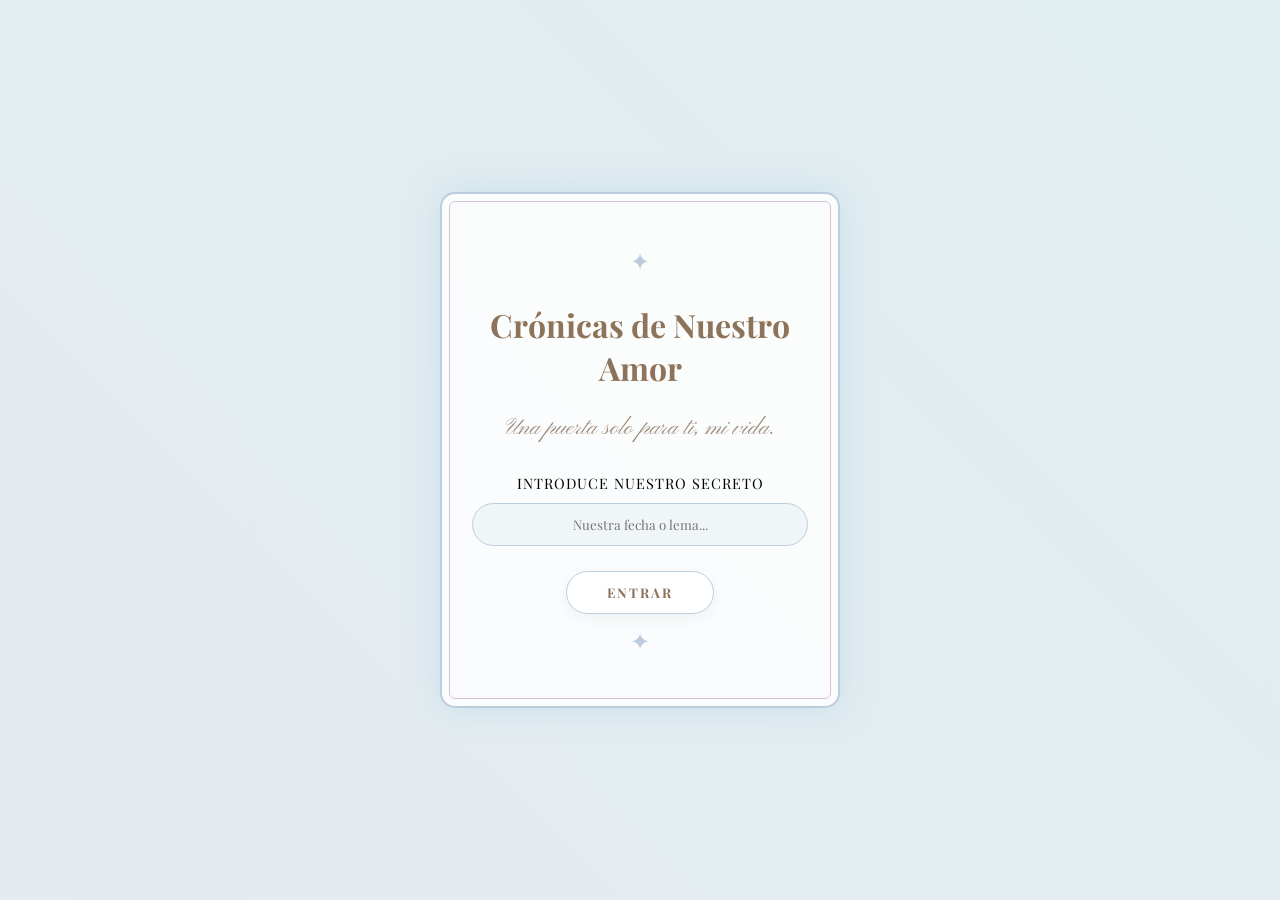
<file: Index.html>
<!DOCTYPE html>
<html lang="es">

<head>
    <meta charset="UTF-8">
    <meta name="viewport" content="width=device-width, initial-scale=1.0">
    <title>Crónicas de Nuestro Amor</title>
    <link
        href="https://fonts.googleapis.com/css2?family=Playfair+Display:ital,wght@0,400;0,700;1,400&family=Pinyon+Script&display=swap"
        rel="stylesheet">
    <link rel="stylesheet" href="./css/style.css">
    <link rel="stylesheet" href="./css/victorian.css">
    

</head>

<body>

    <div class="overlay-glow"></div>

    <main class="login-container">
        <section class="victorian-card">
            <div class="ornament-top">✦</div>

            <h1 class="main-title">Crónicas de Nuestro Amor</h1>
            <p class="dedication">Una puerta solo para ti, mi vida.</p>

            <form id="login-form" onsubmit="event.preventDefault(); checkAccess();">
                <div class="input-group">
                    <label for="pass-input" class="label-text">Introduce nuestro secreto</label>
                    <input type="password" id="pass-input" placeholder="Nuestra fecha o lema..." required>
                </div>

                <button type="submit" class="btn-victorian">
                    <span class="btn-text">ENTRAR</span>
                </button>
            </form>

            <div class="ornament-bottom">✦</div>
        </section>
    </main>

    <div id="custom-modal" class="modal-overlay">
        <div class="modal-content">
            <span class="ornament">❧</span>
            <h2 class="script-font">Lo lamento, mi vida...</h2>
            <p>El corazón no reconoce esa palabra secreta. Inténtalo de nuevo.</p>
            <button onclick="closeModal()" class="btn-victorian">Regresar</button>
            <span class="ornament">☙</span>
        </div>
    </div>

    <script src="./js/script.js"></script>
</body>

</html>
</file>
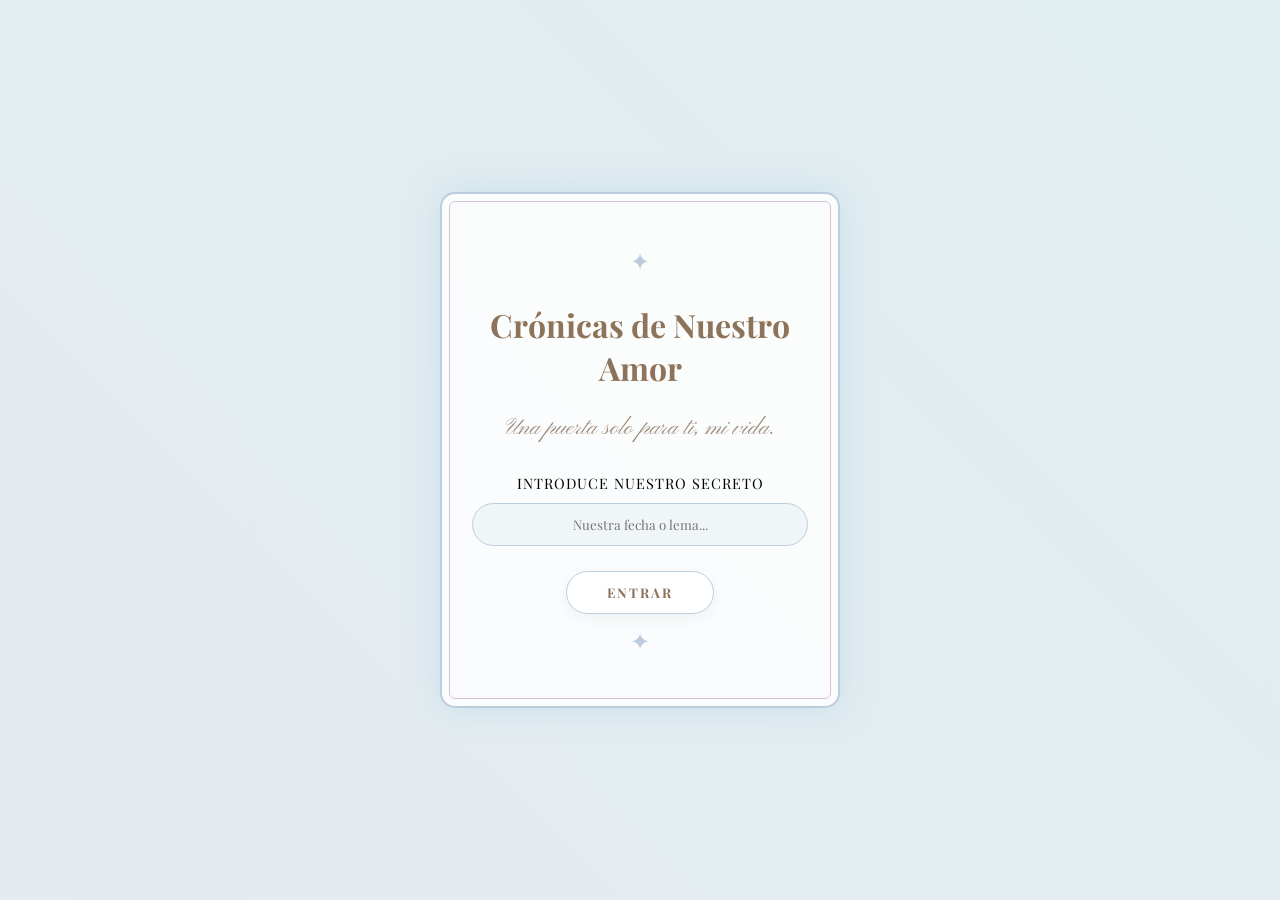
<file: index.html>
<!DOCTYPE html>
<html lang="es">

<head>
    <meta charset="UTF-8">
    <meta name="viewport" content="width=device-width, initial-scale=1.0">
    <title>Crónicas de Nuestro Amor</title>
    <link
        href="https://fonts.googleapis.com/css2?family=Playfair+Display:ital,wght@0,400;0,700;1,400&family=Pinyon+Script&display=swap"
        rel="stylesheet">
    <link rel="stylesheet" href="./css/style.css">
    <link rel="stylesheet" href="./css/victorian.css">
    

</head>

<body>

    <div class="overlay-glow"></div>

    <main class="login-container">
        <section class="victorian-card">
            <div class="ornament-top">✦</div>

            <h1 class="main-title">Crónicas de Nuestro Amor</h1>
            <p class="dedication">Una puerta solo para ti, mi vida.</p>

            <form id="login-form" onsubmit="event.preventDefault(); checkAccess();">
                <div class="input-group">
                    <label for="pass-input" class="label-text">Introduce nuestro secreto</label>
                    <input type="password" id="pass-input" placeholder="Nuestra fecha o lema..." required>
                </div>

                <button type="submit" class="btn-victorian">
                    <span class="btn-text">ENTRAR</span>
                </button>
            </form>

            <div class="ornament-bottom">✦</div>
        </section>
    </main>

    <div id="custom-modal" class="modal-overlay">
        <div class="modal-content">
            <span class="ornament">❧</span>
            <h2 class="script-font">Lo lamento, mi vida...</h2>
            <p>El corazón no reconoce esa palabra secreta. Inténtalo de nuevo.</p>
            <button onclick="closeModal()" class="btn-victorian">Regresar</button>
            <span class="ornament">☙</span>
        </div>
    </div>

    <script src="./js/script.js"></script>
</body>

</html>
</file>
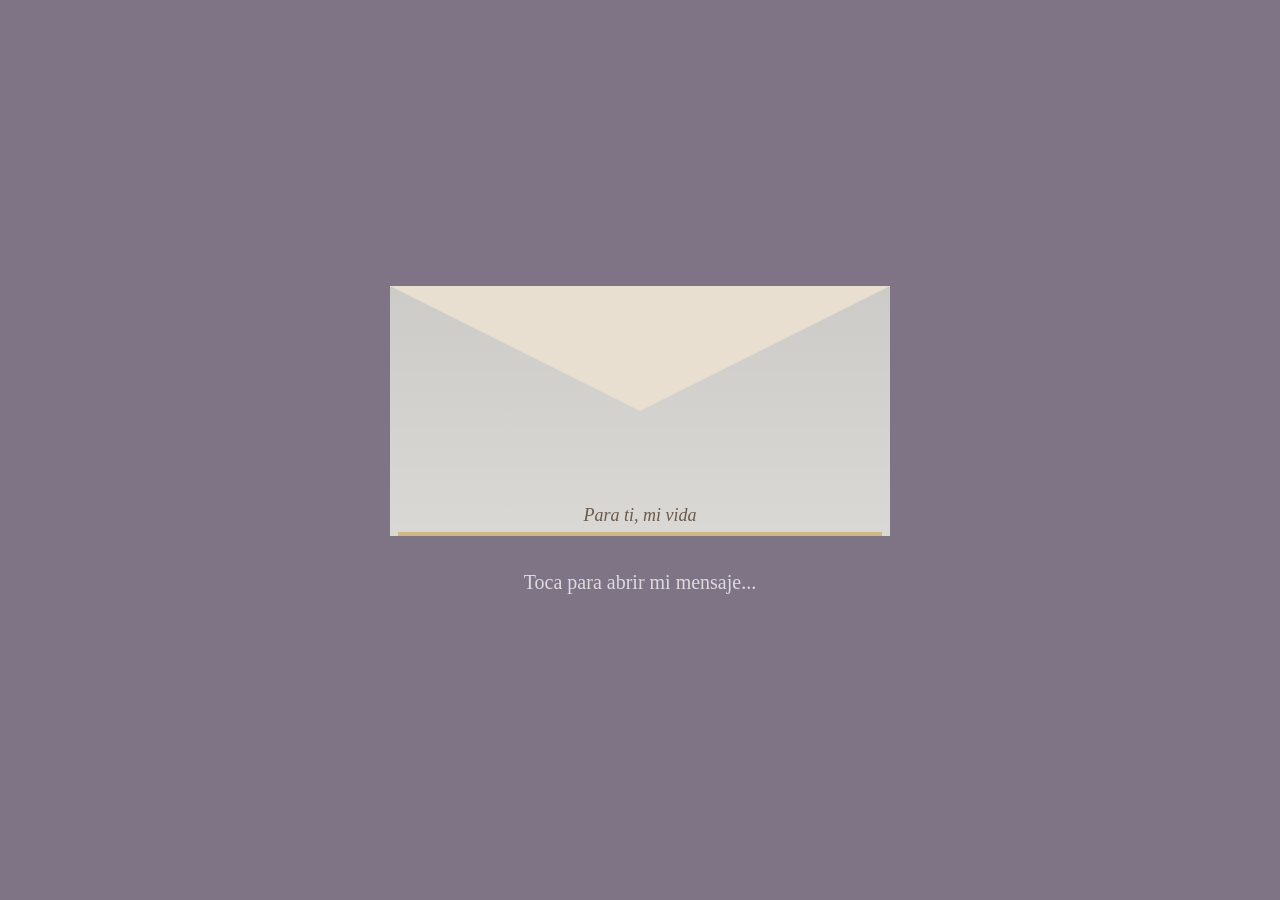
<file: carta.html>
<!DOCTYPE html>
<html lang="es">

<head>
    <meta charset="UTF-8">
    <meta name="viewport" content="width=device-width, initial-scale=1.0">
    <title>Sobre Animado</title>
    <link rel="stylesheet" href="./css/carta.css">

</head>

<body>

    <div class="contenedor-sobre" onclick="abrirSobre()">

        <!-- SOBRE COMPLETO -->
        <div class="sobre">

            <!-- PARTE FRONTAL DEL SOBRE -->
            <div class="sello"></div>
            <div class="frente-sobre">
                <div class="escritura">Para ti, mi vida</div>
            </div>
            <div class="bolsillo"></div>
            <!-- SOLAPA SUPERIOR -->
            <div class="solapa"></div>

            <!-- CARTA QUE SALDRÁ -->
            <div class="carta">
                <div class="carta-interior">
                    <div
                        style="text-align: right; font-style: italic; margin-bottom: 20px; font-size: 0.8rem; opacity: 0.8;">
                        Chivacoa, 27 de Marzo de 2026
                    </div>

                    <h1
                        style="font-family: 'Eagle Lake', serif; font-weight: normal; color: #1a3c34; font-size: 1.2rem; margin-bottom: 20px; border-bottom: 1px solid rgba(184, 134, 11, 0.3);">
                        Mi querida corazón de melón,
                    </h1>

                    <p style="font-size: 0.95rem; margin-bottom: 15px;">
                        Quiero decirte algo que tengo guardado desde lo más profundo de mi corazón:
                        <strong>te amo con todo mi ser</strong>. Eres una chica increíble, llena de luz,
                        y mi mayor deseo es que nuestros caminos se crucen nuevamente.
                    </p>

                    <p style="font-size: 0.95rem; margin-bottom: 15px;">
                        Quisiera que tomes mi mano y que sigamos luchando juntos, como siempre debió ser.
                        Tú para mí eres una princesa, pero yo no aspiro a ser un príncipe de cuento;
                        <strong>quiero ser tu caballero inventor</strong>.
                    </p>

                    <p style="font-size: 0.95rem; margin-bottom: 15px;">
                        He aprendido mucho en este tiempo, he crecido y me siento listo para protegerte,
                        para cuidarte y para construir a tu lado. Esta es mi manera de preguntarte...
                        <strong>¿me permites ser tu novio?</strong>
                    </p>

                    <div
                        style="margin-top: 30px; text-align: center; font-style: italic; border-top: 1px solid rgba(184, 134, 11, 0.2); padding-top: 15px;">
                        Estaré esperando tu respuesta, siempre.<br>
                        <span style="font-size: 1.1rem; font-weight: bold; color: #1a3c34;">Tu Caballero.</span>
                    </div>
                </div>
            </div>

        </div>

        <p class="hint">Toca para abrir mi mensaje...</p>

    </div>


    <audio id="sonidoHoja1" src="./sonido/arrastrar papel.mp3" preload="auto"></audio>
    <audio id="sonidoHoja2" src="./sonido/pagina2.mp3" preload="auto"></audio>
    <audio id="resetLibro" src="./sonido/abrir sobre.mp3"></audio>

    <script src="./js/carta.js"></script>
</body>

</html>
</file>
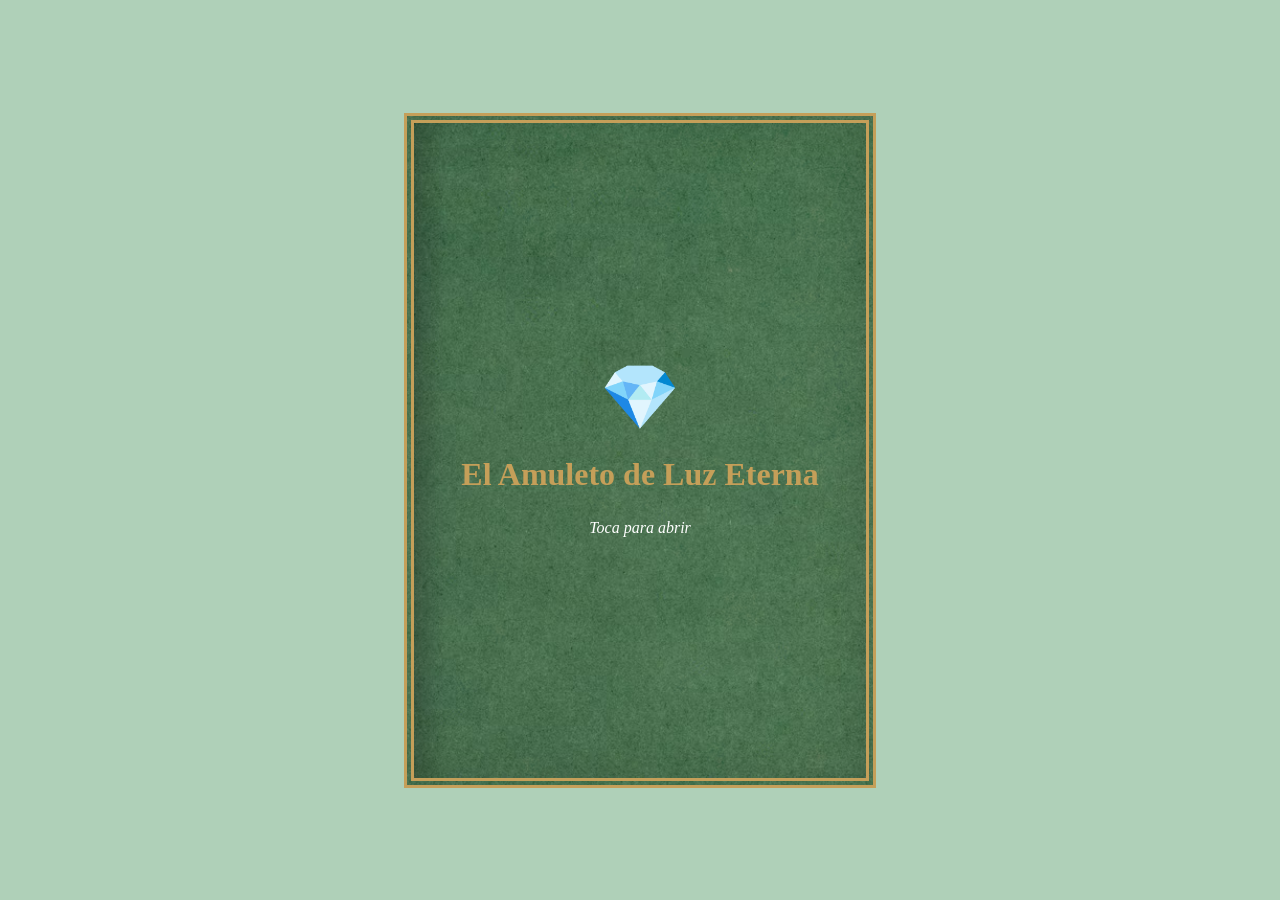
<file: libro.html>
<!DOCTYPE html>
<html lang="es">

<head>
    <meta name="viewport" content="width=device-width, initial-scale=1.0">
    <title>El Amuleto de Luz Eterna</title>
    <link rel="stylesheet" href="./css/libro.css">
</head>

<body>

    <div class="book" id="book">

        <div class="page" id="p1" style="z-index: 7;" onclick="handlePageClick(event, 1)">
            <div class="front cover">
                <div style="font-size: 4rem;">💎</div>
                <h1>El Amuleto de Luz Eterna</h1>
                <p style="color:white; text-align:center; font-style: italic;">Toca para abrir</p>
            </div>
            <div class="back">
                <p>Hace unos cuantos siglos, en un reino envuelto en misterio y maravillas, se alzaba un
                    majestuoso castillo. Allí vivía una joven princesa, hija de un poderoso rey. En tiempos más
                    pacíficos, el rey y la reina gobernaban en armonía, pero todo cambió cuando el Reino de los
                    Cielos inició un conflicto. La reina fue raptada por esos seres celestiales y desde entonces
                    permanecía como prisionera en el cielo, lo que sumió al reino en una guerra constante y
                    llenó al rey de temor.
                    <br>
                    La princesa creció bajo esta sombra de conflicto, siempre curiosa por conocer el mundo
                    exterior, pero el rey, temiendo por su seguridad, le prohibía salir. Los seres del Reino de
                    los Cielos intentaban descender cada vez que ella se acercaba a los límites del castillo.
                    Aun así, existía una tradición: en el día de su cumpleaños, por respeto a la nobleza de su
                    sangre y al ser un día especial, los seres celestiales nunca atacaban. Ese día era el único
                    en que ella podía mirar más allá de los muros y sentir la libertad que anhelaba.
                </p>
            </div>
        </div>

        <div class="page" id="p2" style="z-index: 6;" onclick="handlePageClick(event, 2)">
            <div class="front">
                <p>Así que, cada año en su cumpleaños, la princesa recibía ese pequeño indulto para salir. En
                    esta ocasión, decidió aventurarse hacia los páramos, un lugar frío y enigmático que siempre
                    despertaba su curiosidad. Por primera vez, las puertas del reino se abrieron para que ella
                    pudiera ver a los aldeanos, conocer a la gente del pueblo y observar la vida fuera de los
                    muros del castillo.
                    <br>
                    Mientras paseaba, sus ojos se posaron en un joven inventor de la aldea. Este chico tenía una
                    habilidad especial: podía convertir un simple trozo de madera en un arco y flecha o
                    desplegar ingeniosos inventos que eran raros en esa época. Uno de ellos era una pequeña
                    jaula encantada para alimentar a seres mágicos voladores, y aquello fascinó a la princesa.
                </p>
            </div>
            <div class="back">
                <p>Decidido a impresionarla, el joven tomó una esfera de vidrio y usó la raíz de un árbol para
                    incrustarla, creando algo casi mágico. Se acercó y le dijo: «¿Quieres ver algo increíble?»
                    Cuando la princesa tocó el vidrio, este emitió una luz verdosa que hechizó el momento. Sin
                    embargo, el rey, al presenciar aquello, se llenó de miedo a la magia y ordenó aislarla de
                    inmediato. Los guardias capturaron a la princesa y trataron de someter al chico, que fue
                    golpeado y quedó malherido, aunque consiguió escapar.
                    <br>
                    A lo largo de los años, la princesa creció rodeada de lujos, pero también de una soledad
                    silenciosa. Muchos reinos, buscando una alianza, enviaban pretendientes que competían en
                    torneos por su mano. Sin embargo, ella siempre se negaba a aceptar a cualquiera de ellos, ya
                    que en el fondo de su corazón mantenía la esperanza de volver a encontrarse con aquel joven
                    inventor. Ella soñaba con verlo aparecer en uno de esos concursos, aunque él nunca llegó a
                    presentarse. Así, en medio de la riqueza, ella seguía guardando la llama de ese anhelo: el
                    deseo de volver a conocerlo a él.
                </p>
            </div>
        </div>

        <div class="page" id="p3" style="z-index: 5;" onclick="handlePageClick(event, 3)">
            <div class="front">
                <p>Entonces, mientras la princesa sentía ese vacío de no poder ver a aquel chico, él no se
                    quedó de brazos cruzados. En secreto, el joven inventor fue perfeccionando su magia y sus
                    habilidades de combate para infiltrarse en el evento que seleccionaba a los guardias reales.
                    De los 500 participantes, primero tuvieron que reducirse a 150 en un enfrentamiento inicial.
                    Luego de eso, los 250 restantes fueron enviados a un bosque lleno de magia y peligros, y
                    aunque eran rescatados si algo salía mal, seguía siendo una prueba arriesgada. Finalmente,
                    quedaron 100 candidatos, pero había otro reto crucial: tenían que nadar bajo el agua, algo
                    que a él le daba pavor. A pesar de su miedo, lo superó con valentía y logró no solo
                    sobrevivir, sino destacar como uno de los mejores.
                </p>
            </div>
            <div class="back">
                <p>Entonces, mientras la princesa sentía ese vacío de no poder ver a aquel chico, él no se
                    quedó de brazos cruzados. En secreto, el joven inventor fue perfeccionando su magia y sus
                    habilidades de combate para infiltrarse en el evento que seleccionaba a los guardias reales.
                    De los 500 participantes, primero tuvieron que reducirse a 150 en un enfrentamiento inicial.
                    Luego de eso, los 250 restantes fueron enviados a un bosque lleno de magia y peligros, y
                    aunque eran rescatados si algo salía mal, seguía siendo una prueba arriesgada. Finalmente,
                    quedaron 100 candidatos, pero había otro reto crucial: tenían que nadar bajo el agua, algo
                    que a él le daba pavor. A pesar de su miedo, lo superó con valentía y logró no solo
                    sobrevivir, sino destacar como uno de los mejores.</p>
            </div>
        </div>

        <div class="page" id="p4" style="z-index: 4;" onclick="handlePageClick(event, 4)">
            <div class="front">
                <p>Entonces, como reto final, los últimos participantes debían lanzarse desde la torre más alta
                    del castillo. La prueba era un verdadero test de resistencia, valentía y también de astucia,
                    ya que cada uno podía intentar elegir dónde aterrizar para amortiguar la caída. Algunos
                    cayeron en pasto y aunque quedaron inconscientes, sobrevivieron. Otros no tuvieron tanta
                    suerte y el golpe fue fatal.
                    <br>
                    Nuestro joven inventor apuntó a una barandilla cubierta con una especie de carpa de
                    comerciantes que vendían frutas, confiando en que eso amortiguaría el impacto. Sin embargo,
                    en el último instante, chocó en el aire con otro participante y terminó cayendo entre rocas.
                </p>
            </div>
            <div class="back">
                <p>Y así, milagrosamente, el chico se pone de pie, levanta su casco y demuestra que sigue en la
                    contienda. De todos los que se lanzaron, él es el único que logra sobrevivir a una caída tan
                    dura y eso impresiona al rey, que lo nombra directamente como el guardia real de la
                    princesa.
                    <br>
                    Así que, en ese momento decisivo, la princesa se acerca con la corona en mano. Es una corona
                    que, aunque no lo convierte en príncipe, simboliza el rango y el respeto que merece el
                    guardia real de la princesa. Al colocarle la corona, ella le reconoce públicamente ese
                    honor, y es en ese instante cuando él, aprovechando la cercanía, le entrega el amuleto verde
                    en secreto. Ese brillo reconocible hace que la princesa lo mire a los ojos y diga: "¿Tú eres
                    aquel joven inventor?"
                </p>
            </div>
        </div>

        <div class="page" id="p5" style="z-index: 3;" onclick="handlePageClick(event, 5)">
            <div class="front">
                <p>Justo en ese momento, cuando él estaba a punto de abrir la boca para decirle algo
                    importante, un ataque sorpresivo del Reino de los Cielos interrumpe la ceremonia. Este no
                    era un simple evento de celebración, y los adversarios no iban a desaprovechar la
                    oportunidad.
                    <br>
                    Sin haber podido darle un abrazo, sin haberle podido decir "te quiero," él se lanza
                    instintivamente para protegerla, no solo por deber, sino por el amor que siente por ella. Él
                    cae al suelo tras interponerse en el ataque y, con la voz entrecortada, le dice: "Todos
                    estos años estuve intentando acercarme a ti para poder darte el regalo que nunca me dejaron
                    entregarte."
                </p>
            </div>
            <div class="back">
                <p>En ese instante devastador, la princesa se arrodilla junto a él, con los ojos llenos de
                    lágrimas. Por primera vez en mucho tiempo, vuelve a ver a aquel chico que había significado
                    tanto para ella. Pero ahora él está al borde de la muerte, y todo el dolor de no haberle
                    dicho lo que sentía se transforma en un llanto silencioso. Una de sus lágrimas cae sobre el
                    amuleto que él le había regalado, y ese amuleto, que antes brillaba de un verde profundo,
                    cambia a un hermoso tono morado. Esa luz asombrosa ilumina el lugar y todos quedan
                    perplejos, porque además de la luz, empiezan a brotar delicadas mariposas y raíces de luz
                    que danzan a su alrededor.</p>
            </div>
        </div>

        <div class="page" id="p6" style="z-index: 2;" onclick="handlePageClick(event, 6)">
            <div class="front">
                <p>Las mariposas revolotean hacia el chico, indicando que el amuleto debe volver a él. Con un
                    acto de fe y esperanza, ella coloca el amuleto en su pecho, como si fuera un collar. En ese
                    instante, una mariposa de intensos tonos verde y morado se desprende del amuleto y vuela
                    hacia la herida del chico, empezando a curarlo.
                    <br>
                    Él tose y lentamente se reincorpora, todavía débil, pero se acerca a ella para abrazarla. La
                    princesa, con las lágrimas aún en los ojos, le susurra: "¿Realmente eres tú? ¿De verdad
                    estás aquí por mí?" Mientras tanto, los atacantes del Reino de los Cielos, que estaban
                    intentando derribar las murallas, se detienen al ver esta escena tan emotiva. Se dan cuenta
                    de que en este reino, un ser humano y un ser mágico pueden encontrar la paz juntos, y eso
                    abre la puerta a una oportunidad de convivencia pacífica.
                </p>
            </div>
            <div class="back">
                <p>Entonces, el rey se acerca y, viendo al chico conmovido y todavía recuperándose, le dice:
                    “Tienes mi bendición para estar con la princesa. Eres aquel joven que ella recordaba, pero
                    jamás imaginé que harías todo esto por amor.” Con una sonrisa paternal, el rey le otorga
                    permiso para pedir la mano de la princesa. Así, con el tiempo, el chico gana el evento y se
                    convierte no solo en su guardia real, sino en su príncipe. Ambos terminan juntos, gobiernan
                    al lado del rey y la reina, que ha sido liberada por el reino de los cielos, y el reino por
                    fin disfruta de paz.</p>
            </div>
        </div>

        <div class="page" id="p7" style="z-index: 1;" onclick="handlePageClick(event, 7)">
            <div class="front">
                <p></p>
                <img src="./img/Princesa Jk.png" alt="">
            </div>
            <div class="back contraPortada">
                <div class="fin-text">
                    <h2>FIN</h2>
                </div>
                <p style="text-align: center; margin-top: 20px;">Toca para cerrar el libro</p>
            </div>
        </div>

    </div>

    <div id="boton-revelado" style="display: none;">
    <a href="./carta.html" class="enlace-minimalista">
        Leer mi carta completa, mi princesa ✨
    </a>
</div>
</div>

    <audio id="sonidoHoja1" src="./sonido/pagina1.mp3" preload="auto"></audio>
    <audio id="sonidoHoja2" src="./sonido/pagina2.mp3" preload="auto"></audio>
    <audio id="resetLibro" src="./sonido/hojear libro.mp3"></audio>

    <script src="./js/libro.js"></script>

</body>

</html>
</file>
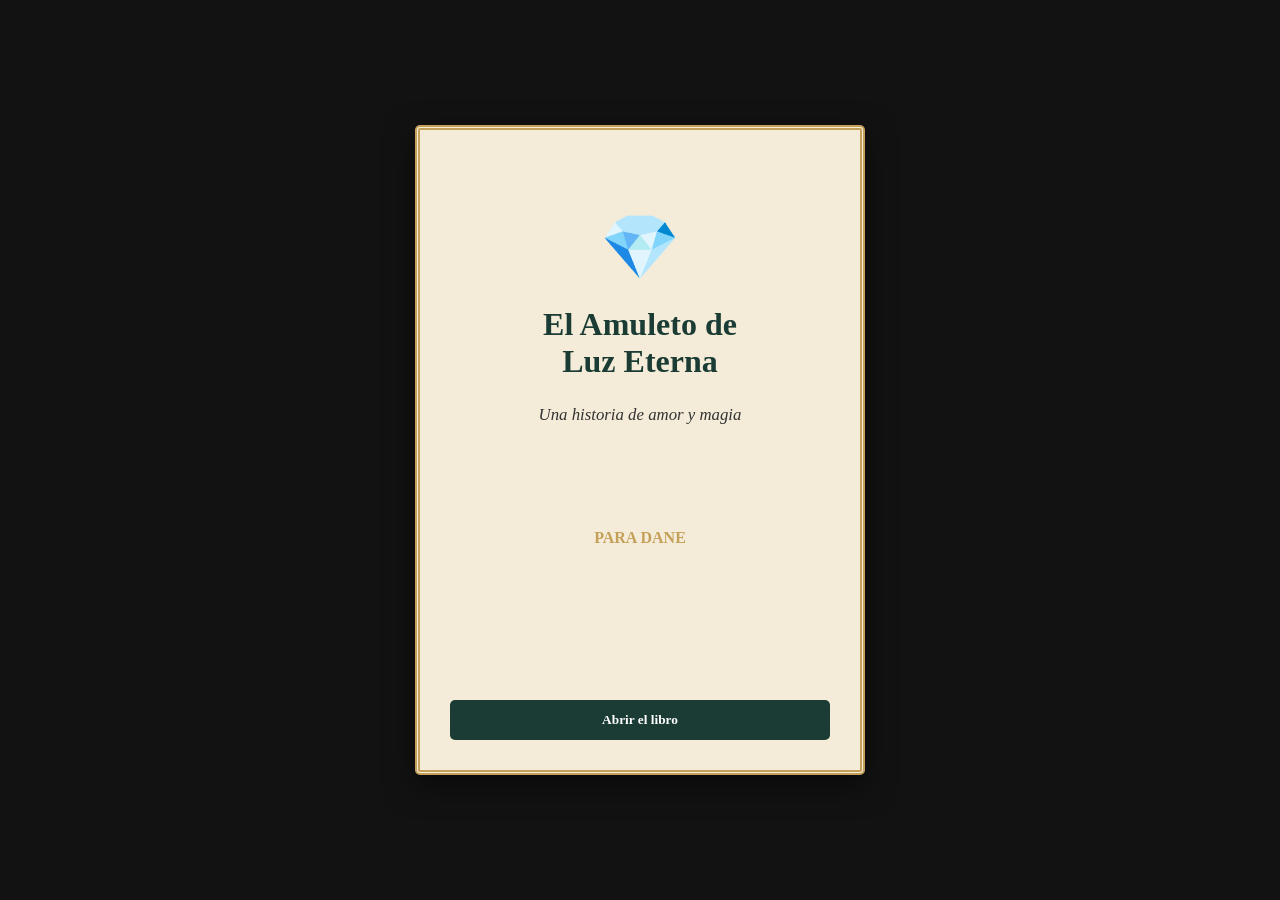
<file: prueba2.html>
<!DOCTYPE html>
<html lang="es">

<head>
    <meta charset="UTF-8">
    <meta name="viewport" content="width=device-width, initial-scale=1.0">
    <title>El Amuleto de Luz Eterna</title>
    <style>
        :root {
            --paper: #f4ecd8;
            --gold: #c5a059;
            --deep-green: #1a3c34;
            --magic-purple: #8e44ad;
        }

        body {
            background-color: #121212;
            margin: 0;
            display: flex;
            justify-content: center;
            align-items: center;
            min-height: 100vh;
            font-family: 'Georgia', serif;
            color: #333;
            overflow: hidden;
        }

        /* --- CONTENEDOR DEL LIBRO --- */
        .book {
            width: 90%;
            max-width: 450px;
            height: 650px;
            position: relative;
            perspective: 2000px;
        }

        .page {
            width: 100%;
            height: 100%;
            position: absolute;
            background: var(--paper);
            border: 5px double var(--gold);
            box-shadow: 0 10px 30px rgba(0, 0, 0, 0.5);
            padding: 30px;
            box-sizing: border-box;
            display: none;
            /* Se controlan con JS */
            flex-direction: column;
            overflow-y: auto;
            border-radius: 5px;
            animation: flipIn 0.6s ease-out;
        }

        .active {
            display: flex;
        }

        /* --- ESTILOS DE CONTENIDO --- */
        .illustration {
            width: 100%;
            height: 200px;
            background-size: cover;
            background-position: center;
            border: 2px solid var(--gold);
            margin-bottom: 20px;
            border-radius: 3px;
        }

        h2 {
            color: var(--deep-green);
            font-size: 1.4rem;
            text-align: center;
            margin-top: 0;
        }

        p {
            line-height: 1.6;
            font-size: 1.05rem;
            text-align: justify;
            margin-bottom: 20px;
        }

        .btn-next {
            background: var(--deep-green);
            color: white;
            border: none;
            padding: 12px;
            cursor: pointer;
            font-family: inherit;
            font-weight: bold;
            border-radius: 5px;
            margin-top: auto;
        }

        .btn-next:hover {
            background: #245a4d;
        }

        @keyframes flipIn {
            from {
                transform: rotateY(90deg);
                opacity: 0;
            }

            to {
                transform: rotateY(0deg);
                opacity: 1;
            }
        }

        /* --- DECORACIÓN --- */
        .page-number {
            font-size: 0.8rem;
            text-align: center;
            margin-top: 10px;
            opacity: 0.6;
        }
    </style>
</head>

<body>

    <div class="book">

        <div class="page active" id="p0">
            <div style="text-align: center; margin-top: 50px;">
                <div style="font-size: 4rem;">💎</div>
                <h1 style="color: var(--deep-green);">El Amuleto de <br>Luz Eterna</h1>
                <p style="text-align: center; font-style: italic;">Una historia de amor y magia</p>
                <div style="margin-top: 100px; color: var(--gold); font-weight: bold;">PARA DANE</div>
            </div>
            <button class="btn-next" onclick="showPage(1)">Abrir el libro</button>
        </div>

        <div class="page" id="p1">
            <div class="illustration" style="background-image: url('https://i.imgur.com/rM6Y4y0.png');"></div>
            <h2>I. El Reino en Guerra</h2>
            <p>
                Hace unos cuantos siglos, en un reino envuelto en misterio y maravillas, se alzaba un
                majestuoso castillo. Allí vivía una joven princesa, hija de un poderoso rey. En tiempos más
                pacíficos, el rey y la reina gobernaban en armonía, pero todo cambió cuando el Reino de los
                Cielos inició un conflicto. La reina fue raptada por esos seres celestiales y desde entonces
                permanecía como prisionera en el cielo, lo que sumió al reino en una guerra constante y
                llenó al rey de temor.
            </p>
            <button class="btn-next" onclick="showPage(2)">Siguiente</button>
            <div class="page-number">1</div>
        </div>

        <div class="page" id="p2">
            <div class="illustration" style="background-image: url('https://i.imgur.com/W2O2O2v.png');"></div>
            <h2>II. El Indulto</h2>
            <p>
                La princesa creció bajo esta sombra de conflicto, siempre curiosa por conocer el mundo
                exterior, pero el rey, temiendo por su seguridad, le prohibía salir. Los seres del Reino de
                los Cielos intentaban descender cada vez que ella se acercaba a los límites del castillo.
                Aun así, existía una tradición: en el día de su cumpleaños, por respeto a la nobleza de su
                sangre y al ser un día especial, los seres celestiales nunca atacaban. Ese día era el único
                en que ella podía mirar más allá de los muros y sentir la libertad que anhelaba.
            </p>
            <button class="btn-next" onclick="showPage(3)">Siguiente</button>
            <div class="page-number">2</div>
        </div>

        <div class="page" id="p3">
            <h2>III. El Páramo</h2>
            <p>
                Así que, cada año en su cumpleaños, la princesa recibía ese pequeño indulto para salir. En
                esta ocasión, decidió aventurarse hacia los páramos, un lugar frío y enigmático que siempre
                despertaba su curiosidad. Por primera vez, las puertas del reino se abrieron para que ella
                pudiera ver a los aldeanos, conocer a la gente del pueblo y observar la vida fuera de los
                muros del castillo.
            </p>
            <button class="btn-next" onclick="showPage(4)">Siguiente</button>
            <div class="page-number">3</div>
        </div>

        <div class="page" id="p4">
            <h2>IV. El Joven Inventor</h2>
            <p>
                Mientras paseaba, sus ojos se posaron en un joven inventor de la aldea. Este chico tenía una
                habilidad especial: podía convertir un simple trozo de madera en un arco y flecha o
                desplegar ingeniosos inventos que eran raros en esa época. Uno de ellos era una pequeña
                jaula encantada para alimentar a seres mágicos voladores, y aquello fascinó a la princesa.
            </p>
            <button class="btn-next" onclick="showPage(5)">Siguiente</button>
            <div class="page-number">4</div>
        </div>

        <div class="page" id="p5">
            <div class="illustration" style="background-image: url('https://i.imgur.com/8N6N6N6.png');"></div>
            <h2>V. La Luz Verdosa</h2>
            <p>
                Decidido a impresionarla, el joven tomó una esfera de vidrio y usó la raíz de un árbol para
                incrustarla, creando algo casi mágico. Se acercó y le dijo: «¿Quieres ver algo increíble?»
                Cuando la princesa tocó el vidrio, este emitió una luz verdosa que hechizó el momento. Sin
                embargo, el rey, al presenciar aquello, se llenó de miedo a la magia y ordenó aislarla de
                inmediato. Los guardias capturaron a la princesa y trataron de someter al chico, que fue
                golpeado y quedó malherido, aunque consiguió escapar.
            </p>
            <button class="btn-next" onclick="showPage(6)">Siguiente</button>
            <div class="page-number">5</div>
        </div>

        <div class="page" id="p6">
            <h2>VI. El Torneo</h2>
            <p>
                A lo largo de los años, la princesa creció rodeada de lujos, pero también de una soledad
                silenciosa. Muchos reinos, buscando una alianza, enviaban pretendientes que competían en
                torneos por su mano. Sin embargo, ella siempre se negaba a aceptar a cualquiera de ellos, ya
                que en el fondo de su corazón mantenía la esperanza de volver a encontrarse con aquel joven
                inventor. Ella soñaba con verlo aparecer en uno de esos concursos, aunque él nunca llegó a
                presentarse. Así, en medio de la riqueza, ella seguía guardando la llama de ese anhelo: el
                deseo de volver a conocerlo a él.
            </p>
            <button class="btn-next" onclick="showPage(7)">Siguiente</button>
            <div class="page-number">6</div>
        </div>

        <div class="page" id="p7">
            <h2>VII. Las Pruebas</h2>
            <p>
                Entonces, mientras la princesa sentía ese vacío de no poder ver a aquel chico, él no se
                quedó de brazos cruzados. En secreto, el joven inventor fue perfeccionando su magia y sus
                habilidades de combate para infiltrarse en el evento que seleccionaba a los guardias reales.
                De los 500 participantes, primero tuvieron que reducirse a 150 en un enfrentamiento inicial.
                Luego de eso, los 250 restantes fueron enviados a un bosque lleno de magia y peligros, y
                aunque eran rescatados si algo salía mal, seguía siendo una prueba arriesgada. Finalmente,
                quedaron 100 candidatos, pero había otro reto crucial: tenían que nadar bajo el agua, algo
                que a él le daba pavor. A pesar de su miedo, lo superó con valentía y logró no solo
                sobrevivir, sino destacar como uno de los mejores.</p>
            <button class="btn-next" onclick="showPage(8)">Siguiente</button>
            <div class="page-number">7</div>
        </div>

        <div class="page" id="p8">
            <div class="illustration" style="background-image: url('https://i.imgur.com/L9L9L9L.png');"></div>
            <h2>VIII. La Caída</h2>
            <p>
                Entonces, como reto final, los últimos participantes debían lanzarse desde la torre más alta
                del castillo. La prueba era un verdadero test de resistencia, valentía y también de astucia,
                ya que cada uno podía intentar elegir dónde aterrizar para amortiguar la caída. Algunos
                cayeron en pasto y aunque quedaron inconscientes, sobrevivieron. Otros no tuvieron tanta
                suerte y el golpe fue fatal.
            </p>
            <button class="btn-next" onclick="showPage(9)">Siguiente</button>
            <div class="page-number">8</div>
        </div>

        <div class="page" id="p9">
            <h2>IX. El Reencuentro</h2>
            <p>
                Nuestro joven inventor apuntó a una barandilla cubierta con una especie de carpa de
                comerciantes que vendían frutas, confiando en que eso amortiguaría el impacto. Sin embargo,
                en el último instante, chocó en el aire con otro participante y terminó cayendo entre rocas.
            </p>
            <button class="btn-next" onclick="showPage(10)">Siguiente</button>
            <div class="page-number">9</div>
        </div>

        <div class="page" id="p10">
            <h2>X. El Ataque</h2>
            <p>
                Y así, milagrosamente, el chico se pone de pie, levanta su casco y demuestra que sigue en la
                contienda. De todos los que se lanzaron, él es el único que logra sobrevivir a una caída tan
                dura y eso impresiona al rey, que lo nombra directamente como el guardia real de la
                princesa.
            </p>
            <button class="btn-next" onclick="showPage(11)">Siguiente</button>
            <div class="page-number">10</div>
        </div>

        <div class="page" id="p11">
            <div class="illustration" style="background-image: url('https://i.imgur.com/V9V9V9V.png');"></div>
            <h2>XI. El Milagro Morado</h2>
            <p>
                Así que, en ese momento decisivo, la princesa se acerca con la corona en mano. Es una corona
                que, aunque no lo convierte en príncipe, simboliza el rango y el respeto que merece el
                guardia real de la princesa. Al colocarle la corona, ella le reconoce públicamente ese
                honor, y es en ese instante cuando él, aprovechando la cercanía, le entrega el amuleto verde
                en secreto. Ese brillo reconocible hace que la princesa lo mire a los ojos y diga: "¿Tú eres
                aquel joven inventor?"</p>
            <button class="btn-next" onclick="showPage(12)">Siguiente</button>
            <div class="page-number">11</div>
        </div>

        <div class="page" id="p12">
            <div class="illustration" style="background-image: url('https://i.imgur.com/m9M9M9M.png');"></div>
            <h2>Epílogo: Paz Eterna</h2>
            <p>
                Justo en ese momento, cuando él estaba a punto de abrir la boca para decirle algo
                importante, un ataque sorpresivo del Reino de los Cielos interrumpe la ceremonia. Este no
                era un simple evento de celebración, y los adversarios no iban a desaprovechar la
                oportunidad.
            </p>
            <div style="text-align: center; color: var(--magic-purple); font-weight: bold; margin-top: 20px;">FIN</div>
            <button class="btn-next" onclick="showPage(13)">Volver al inicio</button>
            <div class="page-number">12</div>
        </div>

        <div class="page" id="p13">
            <div class="illustration" style="background-image: url('https://i.imgur.com/m9M9M9M.png');"></div>
            <h2>Epílogo: Paz Eterna</h2>
            <p>
                Sin haber podido darle un abrazo, sin haberle podido decir "te quiero," él se lanza
                instintivamente para protegerla, no solo por deber, sino por el amor que siente por ella. Él
                cae al suelo tras interponerse en el ataque y, con la voz entrecortada, le dice: "Todos
                estos años estuve intentando acercarme a ti para poder darte el regalo que nunca me dejaron
                entregarte."
            </p>
            <div style="text-align: center; color: var(--magic-purple); font-weight: bold; margin-top: 20px;">FIN</div>
            <button class="btn-next" onclick="showPage(14)">Volver al inicio</button>
            <div class="page-number">13</div>
        </div>

        <div class="page" id="p14">
            <div class="illustration" style="background-image: url('https://i.imgur.com/m9M9M9M.png');"></div>
            <h2>Epílogo: Paz Eterna</h2>
            <p>
                Sin haber podido darle un abrazo, sin haberle podido decir "te quiero," él se lanza
                instintivamente para protegerla, no solo por deber, sino por el amor que siente por ella. Él
                cae al suelo tras interponerse en el ataque y, con la voz entrecortada, le dice: "Todos
                estos años estuve intentando acercarme a ti para poder darte el regalo que nunca me dejaron
                entregarte."
            </p>
            <div style="text-align: center; color: var(--magic-purple); font-weight: bold; margin-top: 20px;">FIN</div>
            <button class="btn-next" onclick="showPage(15)">Volver al inicio</button>
            <div class="page-number">14</div>
        </div>

        <div class="page" id="p15">
            <div class="illustration" style="background-image: url('https://i.imgur.com/m9M9M9M.png');"></div>
            <h2>Epílogo: Paz Eterna</h2>
            <p>
                Sin haber podido darle un abrazo, sin haberle podido decir "te quiero," él se lanza
                instintivamente para protegerla, no solo por deber, sino por el amor que siente por ella. Él
                cae al suelo tras interponerse en el ataque y, con la voz entrecortada, le dice: "Todos
                estos años estuve intentando acercarme a ti para poder darte el regalo que nunca me dejaron
                entregarte."
            </p>
            <div style="text-align: center; color: var(--magic-purple); font-weight: bold; margin-top: 20px;">FIN</div>
            <button class="btn-next" onclick="showPage(16)">Volver al inicio</button>
            <div class="page-number">15</div>
        </div>

        <div class="page" id="p16">
            <div class="illustration" style="background-image: url('https://i.imgur.com/m9M9M9M.png');"></div>
            <h2>Epílogo: Paz Eterna</h2>
            <p>
                Sin haber podido darle un abrazo, sin haberle podido decir "te quiero," él se lanza
                instintivamente para protegerla, no solo por deber, sino por el amor que siente por ella. Él
                cae al suelo tras interponerse en el ataque y, con la voz entrecortada, le dice: "Todos
                estos años estuve intentando acercarme a ti para poder darte el regalo que nunca me dejaron
                entregarte."
            </p>
            <div style="text-align: center; color: var(--magic-purple); font-weight: bold; margin-top: 20px;">FIN</div>
            <button class="btn-next" onclick="showPage(17)">Volver al inicio</button>
            <div class="page-number">16</div>
        </div>

        <div class="page" id="p17">
            <div class="illustration" style="background-image: url('https://i.imgur.com/m9M9M9M.png');"></div>
            <h2>Epílogo: Paz Eterna</h2>
            <p>
                Sin haber podido darle un abrazo, sin haberle podido decir "te quiero," él se lanza
                instintivamente para protegerla, no solo por deber, sino por el amor que siente por ella. Él
                cae al suelo tras interponerse en el ataque y, con la voz entrecortada, le dice: "Todos
                estos años estuve intentando acercarme a ti para poder darte el regalo que nunca me dejaron
                entregarte."
            </p>
            <div style="text-align: center; color: var(--magic-purple); font-weight: bold; margin-top: 20px;">FIN</div>
            <button class="btn-next" onclick="showPage(0)">Volver al inicio</button>
            <div class="page-number">17</div>
        </div>

    </div>

    <script>
        function showPage(pageId) {
            // Ocultar todas las páginas
            document.querySelectorAll('.page').forEach(p => p.classList.remove('active'));
            // Mostrar la elegida
            document.getElementById('p' + pageId).classList.add('active');
        }
    </script>

</body>

</html>
</file>
<file: css/style.css>
:root {
    --bg-cold: #e6f0f3;
    --accent-silver: #bcccdc;
    --accent-lavender: #d8bfd8;
    --text-gold-muted: #8e735b;
    --glow-soft: rgba(173, 216, 230, 0.5);
}

body {
    margin: 0;
    padding: 0;
    height: 100dvh;
    /* Altura dinámica para móvil */
    background: radial-gradient(circle at center, #ffffff 0%, #e6f0f3 100%);
    display: flex;
    align-items: center;
    justify-content: center;
    font-family: 'Playfair Display', serif;
    overflow: hidden;
}

/* Efecto de luz ambiental en el fondo */
.overlay-glow {
    position: absolute;
    top: 0;
    left: 0;
    width: 100%;
    height: 100%;
    background: linear-gradient(45deg, rgba(216, 191, 216, 0.1) 0%, rgba(173, 216, 230, 0.1) 100%);
    pointer-events: none;
}

.login-container {
    z-index: 10;
    width: 90%;
    max-width: 400px;
}

.victorian-card {
    background: rgba(255, 255, 255, 0.85);
    backdrop-filter: blur(5px);
    padding: 40px 30px;
    border: 2px solid var(--accent-silver);
    border-radius: 15px;
    box-shadow: 0 0 30px var(--glow-soft);
    text-align: center;
    position: relative;
    /* Doble borde victoriano */
    outline: 1px solid var(--accent-lavender);
    outline-offset: -10px;
}

.main-title {
    font-size: 2rem;
    color: var(--text-gold-muted);
    margin-bottom: 5px;
}

.dedication {
    font-family: 'Pinyon Script', cursive;
    font-size: 1.5rem;
    color: #a08c7d;
    margin-bottom: 30px;
}

.input-group {
    margin-bottom: 25px;
}

.label-text {
    display: block;
    font-size: 0.9rem;
    margin-bottom: 10px;
    text-transform: uppercase;
    letter-spacing: 1px;
}

input[type="password"] {
    width: 100%;
    padding: 12px;
    box-sizing: border-box;
    background: rgba(230, 240, 243, 0.5);
    border: 1px solid var(--accent-silver);
    border-radius: 50px;
    text-align: center;
    font-family: inherit;
    color: var(--text-gold-muted);
    transition: 0.3s;
}

input[type="password"]:focus {
    outline: none;
    box-shadow: 0 0 10px var(--accent-lavender);
    background: white;
}

.btn-victorian {
    background: white;
    border: 1.5px solid var(--accent-silver);
    padding: 12px 40px;
    border-radius: 50px;
    cursor: pointer;
    font-family: 'Playfair Display', serif;
    font-weight: bold;
    color: var(--text-gold-muted);
    letter-spacing: 2px;
    transition: 0.4s;
    box-shadow: 0 4px 15px rgba(0, 0, 0, 0.05);
}

.btn-victorian:hover {
    box-shadow: 0 0 20px var(--accent-lavender);
    transform: translateY(-2px);
    background: #fdfbfb;
}

.ornament-top,
.ornament-bottom {
    font-size: 1.5rem;
    color: var(--accent-silver);
    margin: 10px 0;
}

.modal-overlay {
    display: none;
    position: fixed;
    top: 0;
    left: 0;
    width: 100%;
    height: 100%;
    background: rgba(230, 240, 243, 0.8);
    backdrop-filter: blur(8px);
    z-index: 1000;
    align-items: center;
    justify-content: center;
}

.modal-content {
    width: 80%;
    background: white;
    padding: 40px;
    border: 2px solid var(--accent-silver);
    border-radius: 15px;
    text-align: center;
    max-width: 300px;
    box-shadow: 0 0 30px var(--accent-lavender);
    animation: fadeIn 0.5s ease;
    /*border: solid;*/
}

.ornament {
    font-size: 2rem;
    color: var(--accent-lavender);
    display: block;
    margin: 10px 0;
}

@keyframes fadeIn {
    from {
        opacity: 0;
        transform: scale(0.9);
    }

    to {
        opacity: 1;
        transform: scale(1);
    }
}

/* Estilo de los marcos de fotos */
.photo-gallery {
    display: flex;
    flex-wrap: wrap;
    justify-content: center;
    gap: 30px;
    padding: 20px;
}

.photo-frame {
    background: white;
    padding: 15px;
    border-radius: 5px;
    box-shadow: 0 10px 25px rgba(0, 0, 0, 0.1);
    transform: rotate(-2deg);
    /* Efecto de fotos sobre escritorio */
    transition: 0.3s;
}

.photo-frame:nth-child(even) {
    transform: rotate(3deg);
}

.inner-frame {
    border: 8px double var(--accent-silver);
    /* Esto emula el marco victoriano básico */
    padding: 5px;
    background: #fdfbfb;
}

.photo-frame img {
    width: 250px;
    height: auto;
    display: block;
}

/* La Carta */
.letter-paper {
    background: #fffef5;
    /* Color papel antiguo */
    max-width: 600px;
    margin: 50px auto;
    padding: 50px;
    box-shadow: 5px 5px 20px rgba(0, 0, 0, 0.1);
    border: 1px solid #eee;
    position: relative;
}

.letter-text {
    line-height: 1.8;
    font-size: 1.1rem;
    color: #5a5a5a;
    text-align: justify;
    font-style: italic;
}

/*/*/

:root {
    --ice-blue: #e6f0f3;
    --lavender: #d8bfd8;
    --silver: #bcccdc;
    --paper: #fffef5;
}

body {
    margin: 0;
    background: var(--ice-blue);
    font-family: 'Playfair Display', serif;
    overflow: hidden;
    /* Evita scroll antes de abrir */
}

.envelope-wrapper {
    height: 100dvh;
    display: flex;
    align-items: center;
    justify-content: center;
    perspective: 1200px;
    flex-direction: column;
}

.envelope {
    position: relative;
    width: 350px;
    height: 150px;
    background: white;
    border: 1px solid var(--silver);
    box-shadow: 0 10px 30px rgba(0, 0, 0, 0.1);
}

/* Solapa y Bolsillo */
.flap {
    position: absolute;
    top: 0;
    width: 100%;
    height: 100%;
    background: var(--lavender);
    z-index: 3;
    clip-path: polygon(0 0, 50% 50%, 100% 0);
    transform-origin: top;
    transition: transform 0.6s ease;
}

.pocket {
    position: absolute;
    width: 100%;
    height: 100%;
    background: #f9f9f9;
    z-index: 4;
    clip-path: polygon(0 0, 50% 50%, 100% 0, 100% 100%, 0 100%);
    border: 1px solid #eee;
}

/* La Carta (Hoja con transición de salida) */
.letter-scroll {
    position: absolute;
    bottom: 5%;
    left: 5%;
    width: 90%;
    height: 90%;
    background: var(--paper);
    z-index: 2;
    transition: transform 1s cubic-bezier(0.4, 0, 0.2, 1), height 1s ease;
    overflow-y: hidden;
    /* Oculto hasta que salga */
    box-shadow: 0 0 15px rgba(0, 0, 0, 0.05);
    
}

/* --- ESTADO ABIERTO --- */
.envelope.active .flap {
    transform: rotateX(180deg);
    z-index: 1;
}

.envelope.active .letter-scroll {
    transform: translateY(-0px);
    /* Sale del sobre */
    height: 600px;
    /* Se expande */
    width: 300px;
    /* Crece un poco más que el sobre */
    z-index: 5;
    left: 26px;
    overflow-y: auto;
    /* Permite leer todo */
}

/* Diseño de Galería dentro de la hoja */
.photo-container {
    display: flex;
    flex-direction: column;
    gap: 15px;
    padding: 20px;
}

.victorian-frame {
    border: 5px double var(--silver);
    padding: 5px;
    background: white;
    box-shadow: 0 5px 15px rgba(0, 0, 0, 0.05);
}

.victorian-frame img {
    width: 100%;
    display: block;
}

.divider {
    border: 0;
    border-top: 1px solid var(--lavender);
    margin: 20px 0;
}

.script-font {
    font-family: 'Pinyon Script', cursive;
    text-align: center;
}
</file>
<file: css/victorian.css>
/* ============================
   ESTILO VICTORIANO ACTIVADO
============================ */

body.victoriano {
    background: #f3e7d3;
    color: #2b1d14;
    font-family: "Playfair Display", serif;
    transition: all 0.6s ease;
}

/* Tarjeta principal */
body.victoriano .victorian-card {
    background: #fffdf8;
    border: 3px double #8b6f4e;
    box-shadow: 0 0 35px rgba(139, 111, 78, 0.4);
    padding: 40px;
    border-radius: 12px;
    transition: all 0.6s ease;
}

/* Títulos */
body.victoriano .main-title {
    font-family: "Pinyon Script", cursive;
    font-size: 48px;
    color: #4a2f1b;
    text-shadow: 0 0 4px rgba(0,0,0,0.1);
}

/* Texto */
body.victoriano .dedication,
body.victoriano .label-text {
    color: #5a3b28;
}

/* Input */
body.victoriano input {
    background: #fdf7ef;
    border: 2px solid #8b6f4e;
    color: #3a2a1e;
    padding: 12px;
    border-radius: 6px;
    transition: all 0.4s ease;
}

/* Botón */
body.victoriano .btn-victorian {
    background: #8b6f4e;
    color: #fffdf8;
    border: 2px solid #4a2f1b;
    padding: 12px 20px;
    border-radius: 8px;
    font-weight: bold;
    transition: all 0.4s ease;
}

body.victoriano .btn-victorian:hover {
    background: #a88a63;
    transform: scale(1.05);
}

/* Ornamentos */
body.victoriano .ornament-top,
body.victoriano .ornament-bottom {
    font-size: 22px;
    color: #6b4c32;
}


/* ============================
   CARTA VICTORIANA PREMIUM
============================ */

.letter-scroll {
    background: #fdf8ef;
    border: 3px double #8b6f4e;
    border-radius: 12px;
    padding: 40px;
    width: 90%;
    max-width: 700px;
    margin: 0 auto;
    box-shadow:
        0 10px 25px rgba(0,0,0,0.25),
        inset 0 0 25px rgba(0,0,0,0.15);
    position: relative;
    overflow: hidden;
}

/* TEXTURA DE PAPEL ANTIGUO */
.letter-scroll::before {
    content: "";
    position: absolute;
    inset: 0;
    background:
        radial-gradient(circle at top left, rgba(255,255,255,0.4), rgba(0,0,0,0.05)),
        repeating-linear-gradient(0deg, rgba(0,0,0,0.03) 0px, rgba(0,0,0,0.03) 1px, transparent 2px);
    opacity: 0.7;
    pointer-events: none;
}

/* ORNAMENTOS EN ESQUINAS */
.letter-scroll::after {
    content: "❧";
    position: absolute;
    font-size: 48px;
    color: #7a5a3a;
    bottom: 12px;
    right: 12px;
    opacity: 0.6;
}

/* TÍTULO */
.letter-content h1 {
    font-family: "Pinyon Script", cursive;
    font-size: 52px;
    text-align: center;
    color: #4a2f1b;
    margin-bottom: 20px;
    text-shadow: 0 0 4px rgba(0,0,0,0.1);
}

/* FOTO CON MARCO VICTORIANO */
.victorian-frame {
    padding: 12px;
    border: 3px double #8b6f4e;
    border-radius: 10px;
    background: #fffdf8;
    box-shadow: 0 0 15px rgba(0,0,0,0.2);
}

.victorian-frame img {
    width: 100%;
    border-radius: 6px;
}

/* DIVISOR */
.divider {
    border: none;
    border-top: 2px solid #b89a72;
    margin: 25px 0;
    opacity: 0.7;
}

/* TEXTO */
.story-text {
    font-family: "Cormorant Garamond", serif;
    font-size: 20px;
    line-height: 1.7;
    color: #3a2a1e;
    text-align: justify;
}

/* SUBTÍTULO */
h2.script-font {
    font-family: "Pinyon Script", cursive;
    font-size: 40px;
    text-align: center;
    color: #4a2f1b;
    margin-top: 25px;
}

/* TEXTAREA */
#respuesta {
    width: 100%;
    height: 120px;
    padding: 12px;
    border: 2px solid #8b6f4e;
    background: #fdf7ef;
    border-radius: 8px;
    font-family: "Cormorant Garamond", serif;
    font-size: 18px;
    color: #3a2a1e;
    resize: none;
    box-shadow: inset 0 0 10px rgba(0,0,0,0.1);
}

/* BOTÓN */
.body.btn-victorian {
    background: #8b6f4e;
    color: #fffdf8;
    border: 2px solid #4a2f1b;
    padding: 12px 20px;
    border-radius: 8px;
    font-weight: bold;
    font-size: 18px;
    cursor: pointer;
    transition: all 0.3s ease;
    margin-top: 15px;
}

.body.btn-victorian:hover {
    background: #a88a63;
    transform: scale(1.05);
}
</file>
<file: css/carta.css>
/* ============================
   CONFIGURACIÓN GENERAL
============================ */

body {
    margin: 0;
    background-color: #7f7486;
    /* Esto añade un granulado muy fino como de papel antiguo */
    background-image: url("https://www.transparenttextures.com/patterns/felt.png");
    /* Mantiene el fondo fijo para que no se mueva al scrollear */
    background-attachment: fixed;
    font-family: "Playfair Display", serif;
    display: flex;
    justify-content: center;
    align-items: center;
    height: 100dvh;
    overflow: hidden;
}

.contenedor-sobre {
    display: flex;
    flex-direction: column;
    align-items: center;
    gap: 15px;
    cursor: pointer;
}

/* ============================
   SOBRE RESPONSIVO
============================ */

.sobre {
    width: min(90vw, 500px);
    aspect-ratio: 5 / 2.5;
    /* Más rectangular */
    position: relative;
    perspective: 1200px;
}

/* PARTE FRONTAL */
.frente-sobre {
    position: absolute;
    inset: 0;
    border-top: none;
    border-radius: 2px;
    z-index: 2;
    display: flex;
    justify-content: center;
    align-items: center;
    overflow: hidden;
}

.frente-sobre::before {
    content: '';
    width: 100%;
    height: 100%;
    position: absolute;
    clip-path: polygon(0 0, 50% 50%, 100% 0, 100% 100%, 0 100%);
    background-image: url("https://img.freepik.com/fotos-premium/antiguo-fondo-textura-papel-envejecido-vintage-grunge_271317-2058.jpg?semt=ais_hybrid&w=740&q=80");
    background-size: cover;
    /* se ajusta sin deformarse */
    background-position: center;
    /* centrada */
    background-repeat: no-repeat;
    /* no se repite */
    z-index: 3;
}

.frente-sobre::after {
    content: '';
    position: absolute;
    inset: 0;
    clip-path: polygon(0 0, 50% 50%, 100% 0, 100% 100%, 0 100%);
    background: linear-gradient(
        to bottom,
        rgba(0, 0, 0, 0.062),
        rgba(0,0,0,0)
    );
    top: -10px;
    pointer-events: none;
}


.bolsillo {
    width: min(90vw, 500px);
    aspect-ratio: 5 / 2.5;
    /* Más rectangular */
    position: relative;
    perspective: 1200px;
    background: #dad8d4;
    z-index: -2;
}

/* SELLO */
.sello {
    position: fixed;
    width: 80px;
    height: 80px;
    border-radius: 50%;
    z-index: 5;
    left: min(50% - 40px);
    top: min(50% - 40px);
    background-image: url('https://png.pngtree.com/png-vector/20241105/ourmid/pngtree-heart-wax-stamp-for-romantic-letters-png-image_14239248.png');
    background-size: cover;
}

/* ESCRITURA */
.escritura {
    position: absolute;
    bottom: 10px;
    font-size: 18px;
    color: #6b5b4d;
    font-style: italic;
}

/* SOLAPA */
.solapa {
    position: absolute;
    top: 0;
    width: 100%;
    height: 50%;
    background: #e8dfd0;
    background-image: url("https://plus.unsplash.com/premium_photo-1675788301950-6ab70e71a207?fm=jpg&q=60&w=3000&auto=format&fit=crop&ixlib=rb-4.1.0&ixid=M3wxMjA3fDB8MHxzZWFyY2h8MXx8dGV4dHVyYSUyMGRlJTIwcGFwZWwlMjB2aWVqb3xlbnwwfHwwfHx8MA%3D%3D");
    background-size: cover;
    /* se ajusta sin deformarse */
    background-position: center;
    /* centrada */
    background-repeat: no-repeat;
    /* no se repite */
    clip-path: polygon(0 0, 50% 100%, 100% 0);
    transform-origin: top;
    transition: transform 0.8s ease;
    z-index: 3;
}

/* ============================
   CARTA
============================ */

.carta {
    /* Mantenemos tus dimensiones y animaciones intactas */
    opacity: 1;
    position: absolute;
    bottom: 0;
    height: 0;
    overflow: hidden;
    background: transparent;
    transition: height 1s ease, transform 1s ease;
    z-index: 1;
    width: 80vw;
    max-width: 480px;
    left: 50%;
    transform: translateX(-50%) translateY(0);
    
    /* MEJORA DE ESTILO */
    border: 2px solid rgba(184, 134, 11, 0.4); /* Un toque dorado sutil en el borde */
    color: #3e2b1daf; /* Un color café "tinta seca" más legible que el anterior */
    font-family: "Eagle Lake", serif;
    box-shadow: inset 0 0 50px rgba(0,0,0,0.05); /* Sombra interna para dar profundidad */
}

/* Para que el texto no pegue contra los bordes de la hoja */
.carta-interior {
    padding: 30px 25px;
    line-height: 1.6;
    text-align: left;
}

/* Estilo para los resaltados en negrita */
.carta strong {
    color: #1a3c34; /* El verde profundo que venimos usando */
    font-weight: bold;
}
.carta-interior {
    background: #fffef5;
    padding: 20px;
    height: 100%;
    overflow-y: auto;
    background-image: url("https://i.pinimg.com/736x/aa/c0/d3/aac0d3757d75d9e5d4ad7883445fc31a.jpg");
    background-size: cover;
    /* se ajusta sin deformarse */
    background-position: center;
    /* centrada */
    background-repeat: no-repeat;
    /* no se repite */
    
}

.btn-continuar {
    margin-top: 20px;
    padding: 10px 20px;
    background: #8b6f4e;
    color: white;
    border: none;
    border-radius: 6px;
    cursor: pointer;
}

.hint {
    font-size: 20px;
    opacity: 0.8;
    transition: opacity 0.5s ease;
}

/* ============================
   ESTADOS ACTIVOS
============================ */

.sobre.abierto .solapa {
    transform: rotateX(180deg);
}

.sobre.abierto .solapa.activa {
    z-index: 0;
}

/* La carta sale del sobre SOLO cuando se activa esta clase */
.carta.saliendo {
    height: 120%;
    transform: translateX(-50%) translateY(-50%);
    transition: height 1s ease, transform 1s ease;
}


.carta.expandida {
    position: fixed;
    top: -100px;
    left: 50%;
    transform: translateX(-50%);
    width: 90vw;
    height: 70vh;
    max-width: 600px;
    z-index: 999;
    transition: all 0.8s ease;
    box-shadow: 0 8px 20px rgba(31, 31, 31, 0.185);
}

.hint{
    color: whitesmoke;
}
</file>
<file: css/libro.css>
:root {
    --paper: #f4ecd8;
    --gold: #c59f59;
    --deep-green: #1a3c34;
}

body {
    background-color: #7eb38d9d;
    /* Esto añade un granulado muy fino como de papel antiguo */
    background-image: url("https://www.transparenttextures.com/patterns/felt.png");
    /* Mantiene el fondo fijo para que no se mueva al scrollear */
    background-attachment: fixed;
    display: flex;
    justify-content: center;
    align-items: center;
    min-height: 100vh;
    margin: 0;
    perspective: 2000px;
    font-family: 'Georgia', serif;
    overflow: hidden;
}

/* --- CONTENEDOR PRINCIPAL DINÁMICO --- */
.book {
    height: 75vh;
    width: calc(75vh * 0.7);
    position: relative;
    transform-style: preserve-3d;
    transition: transform 1s;
    cursor: pointer;
    margin-left: auto;
    margin-right: auto;
    color: #3021007e;
}

/* --- SOMBRA DEL MEDIO (EFECTO HOJA) --- */
.front::after,
.back::after {
    content: '';
    position: absolute;
    top: 0;
    width: 30px;
    height: 100%;
    z-index: 10;
}

.front::after {
    left: 0;
    background: linear-gradient(to right, rgba(0, 0, 0, 0.15), transparent);
}

.back::after {
    right: 0;
    background: linear-gradient(to left, rgba(0, 0, 0, 0.15), transparent);
}

.page {
    width: 100%;
    height: 100%;
    position: absolute;
    top: 0;
    left: 0;
    transform-origin: left;
    transform-style: preserve-3d;
    transition: transform 1s cubic-bezier(0.645, 0.045, 0.355, 1);
}

.front,
.back {
    width: 100%;
    height: 100%;
    position: absolute;
    backface-visibility: hidden;
    padding: 40px;
    box-sizing: border-box;
    border: 8px double rgba(48, 4, 88, 0.26);
    background: var(--paper);
    display: flex;
    flex-direction: column;
    justify-content: start;
    align-items: center;
    box-shadow: inset 0 0 50px rgba(0, 0, 0, 0.1);
    background-image: url("https://img.freepik.com/fotos-premium/antiguo-fondo-textura-papel-envejecido-vintage-grunge_271317-2058.jpg?semt=ais_hybrid&w=740&q=80");
    background-size: cover;
}

.back {
    transform: rotateY(180deg);
    background-image: url("https://img.freepik.com/fotos-premium/antiguo-fondo-textura-papel-envejecido-vintage-grunge_271317-2058.jpg?semt=ais_hybrid&w=740&q=80");
    background-size: cover;
}

.front img,
.back img {
    width: 100%;
    height: 100%;
    object-fit: cover;
    border: 10px double var(--gold) !important;
}

/* Estilos de la Portada y Contraportada */
.cover {
    background-image: url("../img/libro.avif") !important;
    background-size: cover;
    color: var(--gold);
    border: 10px double var(--gold) !important;
    text-align: center;
    justify-content: center !important;
}

.contraPortada {
    background-image: url("../img/libro.avif") !important;
    background-size: cover;
    color: var(--gold);
    border: 10px double var(--gold) !important;
    text-align: center;
    justify-content: center !important;
}

.contraPortada p {
    color: white;
}

.flipped {
    transform: rotateY(-180deg);
}

p {
    font-size: 1rem;
    line-height: 1.6;
    text-align: justify;
    margin: 0;
}

.fin-text {
    text-align: center;
    font-weight: bold;
    font-size: 1.5rem;
    color: var(--deep-green);
}

/* --- ESTILO DEL BOTÓN MINIMALISTA FIXED --- */
.enlace-minimalista {
    position: fixed;
    /* Fijo en la pantalla */
    bottom: 30px;
    /* Separación del borde inferior */
    left: 50%;
    /* Centrado horizontal */
    transform: translateX(-50%);
    /* Ajuste perfecto del centro */
    z-index: 9999;
    /* Por encima de todo */

    display: inline-block;
    color: var(--deep-green);
    /* Usamos el verde del libro para el texto */
    font-family: 'Georgia', serif;
    font-size: 0.95rem;
    /* Un pelín más pequeño y discreto */
    text-decoration: none;
    font-weight: normal;
    /* Menos negrita */

    background-color: rgba(255, 255, 255, 0.85);
    /* Fondo blanco traslúcido */
    padding: 12px 24px;
    border-radius: 50px;
    /* Bordes totalmente redondeados */
    border: 1px solid rgba(26, 60, 52, 0.2);
    /* Borde casi invisible */

    box-shadow: 0 4px 12px rgba(0, 0, 0, 0.08);
    /* Sombra MUY suave */
    transition: all 0.4s ease;
    animation: aparecerSutil 1s ease-out;
}

.enlace-minimalista:hover {
    color: var(--deep-green);
    background-color: #ffffff;
    /* Blanco total al pasar el mouse */
    box-shadow: 0 6px 16px rgba(0, 0, 0, 0.12);
    /* Sombra un poco más fuerte */
}

/* Animación sutil de entrada */
@keyframes aparecerSutil {
    from {
        opacity: 0;
        transform: translate(-50%, 15px);
    }

    to {
        opacity: 1;
        transform: translate(-50%, 0);
    }
}

@keyframes aparecer {
    from {
        opacity: 0;
        transform: translateY(20px);
    }

    to {
        opacity: 1;
        transform: translateY(0);
    }
}

/* --- AJUSTE PARA TELÉFONOS --- */
@media (max-width: 600px) {
    .book {
        /* En móvil: Priorizamos el ancho (95% de la pantalla) */
        width: calc(48vw);
        height: calc(51vw * 1.4);
        /* Mantiene la proporción de libro */
    }

    .front,
    .back {
        padding: 10px;
        justify-content: start;
        align-items: center;
    }

    .front p,
    .back p {
        font-size: 5px !important;
    }

    .front img,
    .back img {
        width: 90%;
        height: 90%;
    }

    .enlace-minimalista {
        font-size: 8px;
        width: 44%;
        display: flex;
        justify-content: center;
        align-items: center;
        bottom: 100px;
    }

    .cover h1{
        font-size: 16px;
    }
}
</file>
